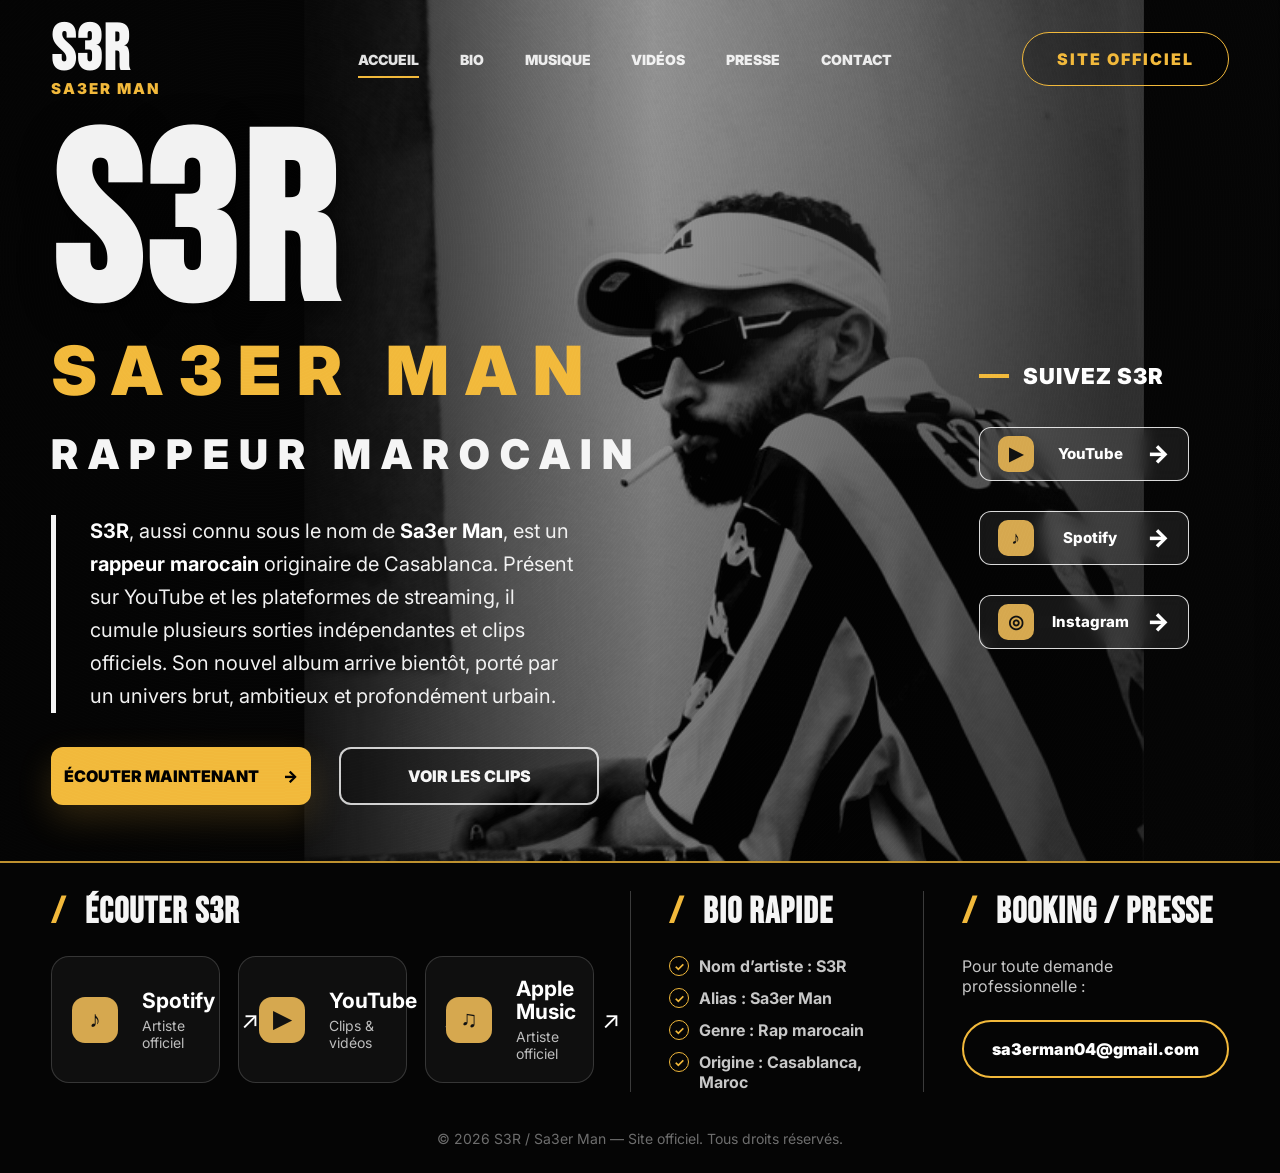
<file: index.html>
<!DOCTYPE html>
<html lang="fr">
<head>
  <meta charset="UTF-8" />
  <meta name="viewport" content="width=device-width, initial-scale=1.0" />
  <title>S3R / Sa3er Man - Rappeur marocain | Site officiel</title>
  <meta name="description" content="Site officiel de S3R, aussi connu sous le nom de Sa3er Man, rappeur marocain originaire de Casablanca. Musique, clips, bio, presse et booking." />
  <meta property="og:title" content="S3R / Sa3er Man - Rappeur marocain" />
  <meta property="og:description" content="Site officiel de S3R, aussi connu sous le nom de Sa3er Man." />
  <meta property="og:type" content="website" />
  <meta property="og:image" content="assets/s3r-portrait.jpg" />
  <link rel="preconnect" href="https://fonts.googleapis.com">
  <link rel="preconnect" href="https://fonts.gstatic.com" crossorigin>
  <link href="https://fonts.googleapis.com/css2?family=Bebas+Neue&family=Inter:wght@400;600;700;800;900&display=swap" rel="stylesheet">
  <link rel="stylesheet" href="style.css" />

  <script type="application/ld+json">
  {
    "@context": "https://schema.org",
    "@type": "MusicGroup",
    "name": "S3R",
    "alternateName": "Sa3er Man",
    "genre": "Rap marocain",
    "description": "S3R, aussi connu sous le nom de Sa3er Man, est un rappeur marocain originaire de Casablanca.",
    "url": "https://sa3erman.github.io/s3r-official/",
    "image": "https://sa3erman.github.io/s3r-official/assets/s3r-portrait.jpg",
    "sameAs": [
      "https://www.youtube.com/@Sa3erman",
      "https://open.spotify.com/artist/5rGkCkgoWFYOqIheQVxchz",
      "https://www.instagram.com/sa3ermanofficial"
    ]
  }
  </script>
</head>
<body>
  <main class="page-shell">
    <section class="hero-screen" id="accueil">
      <div class="noise"></div>
      <div class="hero-bg"></div>
      <div class="hero-overlay"></div>

      <header class="site-header">
        <a class="brand" href="#accueil" aria-label="Accueil S3R">
          <span class="brand-main">S3R</span>
          <span class="brand-sub">SA3ER MAN</span>
        </a>

        <nav class="main-nav" aria-label="Navigation principale">
          <a class="active" href="#accueil">Accueil</a>
          <a href="#bio">Bio</a>
          <a href="#musique">Musique</a>
          <a href="#videos">Vidéos</a>
          <a href="#presse">Presse</a>
          <a href="#contact">Contact</a>
        </nav>

        <a class="official-pill" href="#contact">Site officiel</a>
      </header>

      <div class="hero-content">
        <section class="intro-card" aria-label="Présentation artiste">
          <p class="eyebrow">Site officiel</p>
          <h1>S3R</h1>
          <p class="alias">Sa3er Man</p>
          <p class="role">Rappeur marocain</p>

         <div class="statement">
  <p>
    <strong>S3R</strong>, aussi connu sous le nom de <strong>Sa3er Man</strong>,
    est un <strong>rappeur marocain</strong> originaire de Casablanca.
    Présent sur YouTube et les plateformes de streaming, il cumule plusieurs
    sorties indépendantes et clips officiels. Son nouvel album arrive bientôt,
    porté par un univers brut, ambitieux et profondément urbain.
  </p>
</div>

          <div class="hero-actions">
            <a class="btn btn-gold" href="#musique">Écouter maintenant <span>→</span></a>
            <a class="btn btn-outline" href="#videos">Voir les clips</a>
          </div>
        </section>

        <aside class="follow-panel" aria-label="Liens officiels">
          <div class="side-links">
  <h2 class="side-links-title">Suivez S3R</h2>

  <a class="side-link" href="https://www.youtube.com/@Sa3erman" target="_blank">
    <span class="side-icon">▶</span>
    <span>YouTube</span>
    <span class="side-arrow">→</span>
  </a>

  <a class="side-link" href="https://open.spotify.com/artist/5rGkCkgoWFYOqIheQVxchz" target="_blank">
    <span class="side-icon">♪</span>
    <span>Spotify</span>
    <span class="side-arrow">→</span>
  </a>

  <a class="side-link" href="https://www.instagram.com/sa3ermanofficial" target="_blank">
    <span class="side-icon">◎</span>
    <span>Instagram</span>
    <span class="side-arrow">→</span>
  </a>
</div>
        </aside>
      </div>
    </section>

    <section class="bottom-strip">
      <div class="strip-column large" id="musique">
        <h2><span>/</span> Écouter S3R</h2>
        <div class="listen-grid">
  <a class="listen-card" href="https://open.spotify.com/artist/5rGkCkgoWFYOqIheQVxchz" target="_blank">
    <span class="listen-icon spotify-icon">♪</span>
    <div>
      <h3>Spotify</h3>
      <p>Artiste officiel</p>
    </div>
    <span class="card-arrow">↗</span>
  </a>

  <a class="listen-card" href="https://www.youtube.com/@Sa3erman" target="_blank">
    <span class="listen-icon youtube-icon">▶</span>
    <div>
      <h3>YouTube</h3>
      <p>Clips & vidéos</p>
    </div>
    <span class="card-arrow">↗</span>
  </a>

  <a class="listen-card" href="https://music.apple.com/" target="_blank">
    <span class="listen-icon apple-icon">♫</span>
    <div>
      <h3>Apple Music</h3>
      <p>Artiste officiel</p>
    </div>
    <span class="card-arrow">↗</span>
  </a>
</div>
      </div>

      <div class="strip-column info" id="bio">
        <h2><span>/</span> Bio rapide</h2>
        <ul>
          <li>Nom d’artiste : <strong>S3R</strong></li>
          <li>Alias : <strong>Sa3er Man</strong></li>
          <li>Genre : <strong>Rap marocain</strong></li>
          <li>Origine : <strong>Casablanca, Maroc</strong></li>
        </ul>
      </div>

      <div class="strip-column contact" id="contact">
        <h2><span>/</span> Booking / Presse</h2>
        <p>Pour toute demande professionnelle :</p>
        <a class="email-button" href="mailto:sa3erman04@gmail.com">sa3erman04@gmail.com</a>
      </div>
    </section>

    <section class="hidden-seo" id="videos">
      <h2>Vidéos officielles de S3R</h2>
      <p>Retrouvez les clips officiels de S3R / Sa3er Man sur sa chaîne YouTube officielle.</p>
    </section>

    <section class="hidden-seo" id="presse">
      <h2>Press kit S3R / Sa3er Man</h2>
      <p>Bio officielle, photos artiste, liens streaming et contact professionnel pour les médias.</p>
    </section>

    <footer class="footer">
      <p>© 2026 S3R / Sa3er Man — Site officiel. Tous droits réservés.</p>
    </footer>
  </main>
</body>
</html>
</file>
<file: style.css>
:root {
  --black: #050505;
  --black-soft: #101010;
  --white: #f5f5f5;
  --muted: #c7c7c7;
  --gold: #f2b93b;
  --gold-dark: #b98419;
  --border: rgba(255, 255, 255, 0.22);
  --panel: rgba(12, 12, 12, 0.72);
}

* { box-sizing: border-box; margin: 0; padding: 0; }
html { scroll-behavior: smooth; }
body {
  min-height: 100vh;
  background: var(--black);
  color: var(--white);
  font-family: Inter, Arial, Helvetica, sans-serif;
}
a { color: inherit; text-decoration: none; }

.page-shell {
  min-height: 100vh;
  background: #050505;
  overflow: hidden;
}

.hero-screen {
  position: relative;
  min-height: 76vh;
  border-bottom: 2px solid rgba(242, 185, 59, 0.78);
  overflow: hidden;
}

.hero-bg {
  position: absolute;
  inset: 0;
  background-image: url("assets/s3r-portrait.jpg");
  background-size: auto 115%;
  background-position: 68% 37%;
  background-repeat: no-repeat;
  filter: grayscale(1) contrast(1.16) brightness(0.93);
  transform: scale(1.02);
}

.hero-overlay {
  position: absolute;
  inset: 0;
  background:
    linear-gradient(90deg, rgba(4,4,4,0.98) 0%, rgba(5,5,5,0.9) 24%, rgba(5,5,5,0.34) 51%, rgba(5,5,5,0.55) 72%, rgba(5,5,5,0.9) 100%),
    radial-gradient(circle at 70% 24%, rgba(255,255,255,.12), transparent 24%),
    linear-gradient(0deg, rgba(0,0,0,0.28), rgba(0,0,0,0));
}

.noise {
  pointer-events: none;
  position: absolute;
  inset: 0;
  z-index: 5;
  opacity: .16;
  background-image:
    repeating-radial-gradient(circle at 20% 30%, rgba(255,255,255,.16) 0 1px, transparent 1px 3px);
  mix-blend-mode: overlay;
}

.site-header {
  position: relative;
  z-index: 10;
  width: min(92vw, 1640px);
  margin: 0 auto;
  height: 118px;
  display: grid;
  grid-template-columns: 180px 1fr 210px;
  align-items: center;
  gap: 28px;
}

.brand { display: inline-flex; flex-direction: column; line-height: .9; }
.brand-main {
  font-family: 'Bebas Neue', Impact, sans-serif;
  font-size: 64px;
  letter-spacing: 1px;
  font-weight: 900;
}
.brand-sub {
  color: var(--gold);
  font-size: 15px;
  letter-spacing: 2px;
  font-weight: 900;
  margin-top: 2px;
}

.main-nav {
  display: flex;
  justify-content: center;
  gap: clamp(22px, 3.2vw, 54px);
  font-size: 14px;
  font-weight: 900;
  text-transform: uppercase;
}
.main-nav a {
  position: relative;
  padding: 18px 0;
  color: rgba(255,255,255,.88);
}
.main-nav a.active::after,
.main-nav a:hover::after {
  content: "";
  position: absolute;
  left: 0;
  right: 0;
  bottom: 8px;
  height: 2px;
  background: var(--gold);
}

.official-pill {
  justify-self: end;
  color: var(--gold);
  border: 1px solid var(--gold);
  border-radius: 999px;
  padding: 16px 34px;
  text-transform: uppercase;
  font-weight: 900;
  letter-spacing: 2px;
  background: rgba(0,0,0,.24);
}

.hero-content {
  position: relative;
  z-index: 10;
  width: min(92vw, 1640px);
  margin: 0 auto;
  min-height: calc(76vh - 118px);
  display: grid;
  grid-template-columns: minmax(520px, 720px) 250px;
  justify-content: space-between;
  align-items: center;
  gap: 40px;
  padding: 28px 0 56px;
}

.eyebrow {
  font-size: 0;
  height: 0;
  overflow: hidden;
}

.intro-card h1 {
  font-family: 'Bebas Neue', Impact, sans-serif;
  font-size: clamp(130px, 19vw, 235px);
  line-height: .72;
  letter-spacing: 4px;
  color: #f2f2f2;
  text-shadow: 0 8px 34px rgba(0,0,0,.65);
}
.alias {
  color: var(--gold);
  text-transform: uppercase;
  font-size: clamp(42px, 5.3vw, 76px);
  font-weight: 900;
  letter-spacing: 16px;
  margin-top: 14px;
}
.role {
  margin-top: 18px;
  font-size: clamp(28px, 3.2vw, 45px);
  text-transform: uppercase;
  font-weight: 900;
  letter-spacing: 10px;
}
.statement {
  max-width: 530px;
  margin-top: 36px;
  padding-left: 34px;
  border-left: 5px solid var(--white);
  font-size: 20px;
  line-height: 1.65;
  color: #f1f1f1;
}
.statement strong { color: #fff; }
.hero-actions {
  margin-top: 34px;
  display: flex;
  gap: 28px;
  flex-wrap: wrap;
}
.btn {
  min-width: 260px;
  min-height: 58px;
  border-radius: 12px;
  display: inline-flex;
  align-items: center;
  justify-content: center;
  gap: 24px;
  font-weight: 900;
  text-transform: uppercase;
  transition: .2s ease;
}
.btn:hover { transform: translateY(-2px); }
.btn-gold {
  background: var(--gold);
  color: #000;
  box-shadow: 0 14px 34px rgba(242,185,59,.18);
}
.btn-outline {
  border: 2px solid rgba(255,255,255,.8);
  background: rgba(0,0,0,.32);
}

.follow-panel {
  align-self: center;
  margin-top: 76px;
}
.follow-panel h2 {
  position: relative;
  margin-bottom: 24px;
  padding-left: 44px;
  font-size: 22px;
  text-transform: uppercase;
  font-weight: 900;
}
.follow-panel h2::before {
  content: "";
  position: absolute;
  left: 0;
  top: 50%;
  width: 30px;
  height: 4px;
  background: var(--gold);
  transform: translateY(-50%);
}
.follow-panel a {
  width: 210px;
  min-height: 54px;
  margin-bottom: 16px;
  border: 1px solid rgba(255,255,255,.84);
  background: rgba(255,255,255,.08);
  border-radius: 12px;
  display: flex;
  align-items: center;
  justify-content: space-between;
  padding: 0 18px;
  font-weight: 900;
}
.follow-panel a:hover { border-color: var(--gold); color: var(--gold); }

.bottom-strip {
  min-height: 210px;
  width: min(92vw, 1640px);
  margin: 0 auto;
  display: grid;
  grid-template-columns: 1.65fr .78fr .9fr;
  gap: 36px;
  padding: 28px 0 26px;
}
.strip-column + .strip-column {
  border-left: 1px solid rgba(255,255,255,.22);
  padding-left: 38px;
}
.strip-column h2 {
  font-family: 'Bebas Neue', Impact, sans-serif;
  font-size: 36px;
  letter-spacing: 1px;
  margin-bottom: 22px;
  text-transform: uppercase;
}
.strip-column h2 span { color: var(--gold); margin-right: 12px; }
.platform-grid {
  display: grid;
  grid-template-columns: repeat(3, 1fr);
  gap: 22px;
}
.platform-card {
  position: relative;
  min-height: 118px;
  border: 1px solid rgba(255,255,255,.18);
  border-radius: 12px;
  background: linear-gradient(145deg, rgba(255,255,255,.08), rgba(255,255,255,.02));
  padding: 22px 20px;
  display: grid;
  align-content: end;
}
.platform-card:hover { border-color: var(--gold); }
.platform-card .icon {
  position: absolute;
  top: 18px;
  left: 20px;
  width: 38px;
  height: 38px;
  border-radius: 10px;
  background: var(--gold);
  color: #080808;
  display: grid;
  place-items: center;
  font-weight: 900;
}
.platform-card em {
  position: absolute;
  right: 20px;
  top: 56px;
  font-style: normal;
  font-size: 28px;
}
.platform-card strong { font-size: 21px; }
.platform-card small { color: var(--muted); margin-top: 2px; }
.info ul { list-style: none; display: grid; gap: 12px; }
.info li {
  position: relative;
  padding-left: 30px;
  color: var(--muted);
  font-weight: 700;
}
.info li::before {
  content: "✓";
  position: absolute;
  left: 0;
  top: 0;
  width: 18px;
  height: 18px;
  border: 1px solid var(--gold);
  border-radius: 999px;
  color: var(--gold);
  font-size: 12px;
  display: grid;
  place-items: center;
}
.contact p { color: var(--muted); margin-bottom: 24px; }
.email-button {
  min-height: 58px;
  border-radius: 999px;
  border: 2px solid var(--gold);
  display: inline-flex;
  align-items: center;
  justify-content: center;
  padding: 0 28px;
  color: #fff;
  font-weight: 900;
}
.email-button:hover { background: var(--gold); color: #050505; }
.hidden-seo {
  position: absolute;
  left: -9999px;
  width: 1px;
  height: 1px;
  overflow: hidden;
}
.footer {
  text-align: center;
  color: rgba(255,255,255,.42);
  font-size: 14px;
  padding: 12px 20px 26px;
}

@media (max-width: 1180px) {
  .site-header { grid-template-columns: 140px 1fr; height: auto; padding: 24px 0; }
  .official-pill { display: none; }
  .brand-main { font-size: 52px; }
  .hero-content { grid-template-columns: 1fr; }
  .follow-panel { margin-top: 0; display: flex; flex-wrap: wrap; gap: 12px; }
  .follow-panel h2 { width: 100%; }
  .follow-panel a { width: 180px; margin: 0; }
  .bottom-strip { grid-template-columns: 1fr; }
  .strip-column + .strip-column { border-left: none; border-top: 1px solid rgba(255,255,255,.18); padding-left: 0; padding-top: 28px; }
}

@media (max-width: 760px) {
  .hero-screen { min-height: auto; }
  .hero-bg { background-size: auto 82%; background-position: 63% 5%; opacity: .72; }
  .hero-overlay {
    background: linear-gradient(180deg, rgba(3,3,3,.62), rgba(3,3,3,.95) 45%, rgba(3,3,3,1) 100%);
  }
  .site-header { display: flex; justify-content: space-between; align-items: center; }
  .main-nav { display: none; }
  .hero-content { padding-top: 280px; min-height: auto; }
  .intro-card h1 { font-size: 104px; }
  .alias { font-size: 34px; letter-spacing: 9px; }
  .role { font-size: 22px; letter-spacing: 5px; }
  .statement { font-size: 16px; padding-left: 18px; border-left-width: 3px; }
  .btn { width: 100%; min-width: 0; }
  .follow-panel a { width: 100%; }
  .platform-grid { grid-template-columns: 1fr; }
  .strip-column h2 { font-size: 31px; }
}

/* =========================================================
   RESPONSIVE MOBILE FIXES
   À coller tout en bas du fichier style.css
   ========================================================= */

@media (max-width: 1024px) {
  body {
    overflow-x: hidden;
  }

  .page {
    min-height: auto;
  }

  .hero {
    min-height: auto;
    padding: 28px 20px 0;
    background-position: center top;
  }

  .hero-inner,
  .main-layout,
  .content,
  .bottom-grid {
    width: 100%;
    max-width: 100%;
  }

  .nav {
    padding: 18px 0;
  }

  .nav-menu {
    gap: 18px;
    font-size: 13px;
  }

  .hero-content {
    max-width: 58%;
  }

  .hero-artist {
    right: -40px;
    width: 55%;
  }

  .side-links {
    right: 20px;
    top: 170px;
  }
}

@media (max-width: 768px) {
  .page {
    display: block;
    min-height: 100vh;
  }

  .hero {
    position: relative;
    min-height: 100vh;
    padding: 22px 18px 0;
    overflow: hidden;
  }

  .nav {
    height: auto;
    align-items: flex-start;
  }

  .logo {
    font-size: 28px;
    line-height: 1;
  }

  .logo small {
    font-size: 10px;
    letter-spacing: 2px;
  }

  .nav-menu {
    display: none;
  }

  .official-badge {
    display: none;
  }

  .hero-content {
    position: relative;
    z-index: 3;
    max-width: 100%;
    padding-top: 40px;
  }

  .hero-content h1,
  .title-main {
    font-size: clamp(76px, 26vw, 118px);
    line-height: 0.85;
    letter-spacing: -4px;
    margin-bottom: 8px;
  }

  .hero-content h2,
  .title-sub {
    font-size: clamp(24px, 8vw, 38px);
    letter-spacing: 8px;
    margin-bottom: 8px;
  }

  .hero-content h3,
  .title-role {
    font-size: 18px;
    letter-spacing: 5px;
    margin-bottom: 22px;
  }

  .statement {
    max-width: 100%;
    border-left-width: 4px;
    padding-left: 16px;
    margin-bottom: 22px;
  }

  .statement p {
    font-size: 15px;
    line-height: 1.55;
  }

  .cta-row {
    display: flex;
    flex-direction: column;
    gap: 12px;
    max-width: 100%;
  }

  .btn {
    width: 100%;
    min-height: 50px;
    justify-content: center;
    font-size: 14px;
  }

  .hero-artist {
    position: relative;
    z-index: 2;
    right: auto;
    bottom: auto;
    width: 100%;
    height: 360px;
    margin-top: 22px;
    background-position: center top;
    opacity: 0.95;
  }

  .side-links {
    position: static;
    width: 100%;
    margin-top: 22px;
  }

  .side-links-title {
    font-size: 18px;
    margin-bottom: 14px;
  }

  .side-link {
    width: 100%;
    height: 52px;
  }

  .bottom-section {
    position: relative;
    padding: 28px 18px;
  }

  .bottom-grid {
    display: grid;
    grid-template-columns: 1fr;
    gap: 28px;
  }

  .section-heading {
    font-size: 24px;
    margin-bottom: 18px;
  }

  .listen-grid {
    grid-template-columns: 1fr;
    gap: 14px;
  }

  .listen-card {
    min-height: 110px;
    padding: 20px;
  }

  .bio-list {
    gap: 8px;
  }

  .booking-box {
    width: 100%;
    margin-top: 12px;
  }

  .email-btn {
    width: 100%;
    justify-content: center;
    font-size: 14px;
    padding: 15px 18px;
  }

  footer {
    padding: 18px;
    text-align: center;
    font-size: 12px;
  }
}

@media (max-width: 480px) {
  .hero {
    padding: 18px 14px 0;
  }

  .hero-content {
    padding-top: 26px;
  }

  .hero-content h1,
  .title-main {
    font-size: clamp(68px, 28vw, 98px);
    letter-spacing: -3px;
  }

  .hero-content h2,
  .title-sub {
    font-size: 24px;
    letter-spacing: 6px;
  }

  .hero-content h3,
  .title-role {
    font-size: 15px;
    letter-spacing: 4px;
  }

  .statement p {
    font-size: 14px;
    line-height: 1.5;
  }

  .hero-artist {
    height: 300px;
    margin-top: 18px;
  }

  .bottom-section {
    padding: 26px 14px;
  }

  .section-heading {
    font-size: 22px;
  }

  .listen-card h3,
  .booking-title,
  .bio-title {
    font-size: 18px;
  }
}

@media (max-width: 768px) {
  .hero::before,
  .hero-background {
    background-position: center top !important;
    background-size: cover !important;
  }
}


/* =========================================================
   FIX ALIGNEMENT DES ICONES + RESPONSIVE
   À coller tout en bas de style.css
   ========================================================= */

* {
  box-sizing: border-box;
}

body {
  overflow-x: hidden;
}

.listen-grid {
  display: grid;
  grid-template-columns: repeat(3, minmax(0, 1fr));
  gap: 18px;
}

.listen-card {
  min-height: 116px;
  display: grid;
  grid-template-columns: 54px 1fr 28px;
  align-items: center;
  gap: 16px;
  padding: 20px;
  border: 1px solid rgba(255, 255, 255, 0.16);
  border-radius: 18px;
  background: rgba(255, 255, 255, 0.045);
  color: #fff;
  text-decoration: none;
  transition: 0.2s ease;
}

.listen-card:hover {
  transform: translateY(-3px);
  border-color: #d6a84f;
  background: rgba(214, 168, 79, 0.08);
}

.listen-card h3 {
  margin: 0;
  font-size: 21px;
  line-height: 1.1;
}

.listen-card p {
  margin: 5px 0 0;
  color: #bdbdbd;
  font-size: 14px;
}

.listen-icon,
.side-icon {
  width: 46px;
  height: 46px;
  min-width: 46px;
  border-radius: 13px;
  background: #d6a84f;
  color: #111;
  display: inline-flex;
  align-items: center;
  justify-content: center;
  font-size: 23px;
  font-weight: 900;
  line-height: 1;
  font-family: Arial, Helvetica, sans-serif;
}

.card-arrow,
.side-arrow {
  color: #fff;
  font-size: 24px;
  line-height: 1;
  justify-self: end;
}

.side-links {
  width: 245px;
  display: flex;
  flex-direction: column;
  gap: 14px;
}

.side-links-title {
  margin: 0 0 8px;
  color: #fff;
  font-size: 22px;
  text-transform: uppercase;
  letter-spacing: 1px;
}

.side-link {
  min-height: 58px;
  display: grid;
  grid-template-columns: 42px 1fr 24px;
  align-items: center;
  gap: 12px;
  padding: 9px 14px;
  border-radius: 16px;
  border: 1px solid rgba(255, 255, 255, 0.28);
  color: #fff;
  text-decoration: none;
  background: rgba(255, 255, 255, 0.055);
  backdrop-filter: blur(8px);
}

.side-link .side-icon {
  width: 36px;
  height: 36px;
  min-width: 36px;
  font-size: 18px;
  border-radius: 10px;
}

.side-link span:nth-child(2) {
  font-weight: 800;
  font-size: 15px;
}

/* Desktop : évite les décalages */
.hero {
  overflow: hidden;
}

.hero-content {
  position: relative;
  z-index: 3;
}

.hero-artist {
  z-index: 2;
}

/* Tablette */
@media (max-width: 1024px) {
  .listen-grid {
    grid-template-columns: repeat(2, minmax(0, 1fr));
  }

  .side-links {
    width: 220px;
  }
}

/* Mobile */
@media (max-width: 768px) {
  .hero {
    min-height: auto;
    padding-bottom: 28px;
  }

  .hero-content {
    max-width: 100%;
    padding-top: 30px;
  }

  .title-main,
  .hero-content h1 {
    font-size: clamp(70px, 28vw, 105px);
    line-height: 0.85;
    letter-spacing: -3px;
  }

  .title-sub,
  .hero-content h2 {
    font-size: clamp(24px, 8vw, 34px);
    letter-spacing: 5px;
  }

  .title-role,
  .hero-content h3 {
    font-size: 15px;
    letter-spacing: 4px;
  }

  .statement {
    max-width: 100%;
  }

  .statement p {
    font-size: 14px;
    line-height: 1.55;
  }

  .cta-row {
    display: grid;
    grid-template-columns: 1fr;
    gap: 12px;
    width: 100%;
  }

  .cta-row .btn {
    width: 100%;
    justify-content: center;
  }

  .side-links {
    position: static !important;
    width: 100%;
    margin-top: 24px;
  }

  .side-link {
    width: 100%;
  }

  .hero-artist {
    position: relative !important;
    width: 100% !important;
    height: 330px !important;
    right: auto !important;
    bottom: auto !important;
    margin-top: 22px;
    background-position: center top !important;
    background-size: cover !important;
  }

  .bottom-section {
    position: relative !important;
    padding: 30px 16px;
  }

  .bottom-grid {
    display: grid;
    grid-template-columns: 1fr;
    gap: 28px;
  }

  .listen-grid {
    grid-template-columns: 1fr;
  }

  .listen-card {
    grid-template-columns: 52px 1fr 24px;
    min-height: 98px;
  }
}

/* Petit mobile */
@media (max-width: 420px) {
  .hero {
    padding-left: 14px;
    padding-right: 14px;
  }

  .listen-card {
    padding: 16px;
    gap: 12px;
  }

  .listen-icon {
    width: 42px;
    height: 42px;
    min-width: 42px;
    font-size: 20px;
  }

  .listen-card h3 {
    font-size: 19px;
  }

  .side-links-title {
    font-size: 19px;
  }
}
</file>
